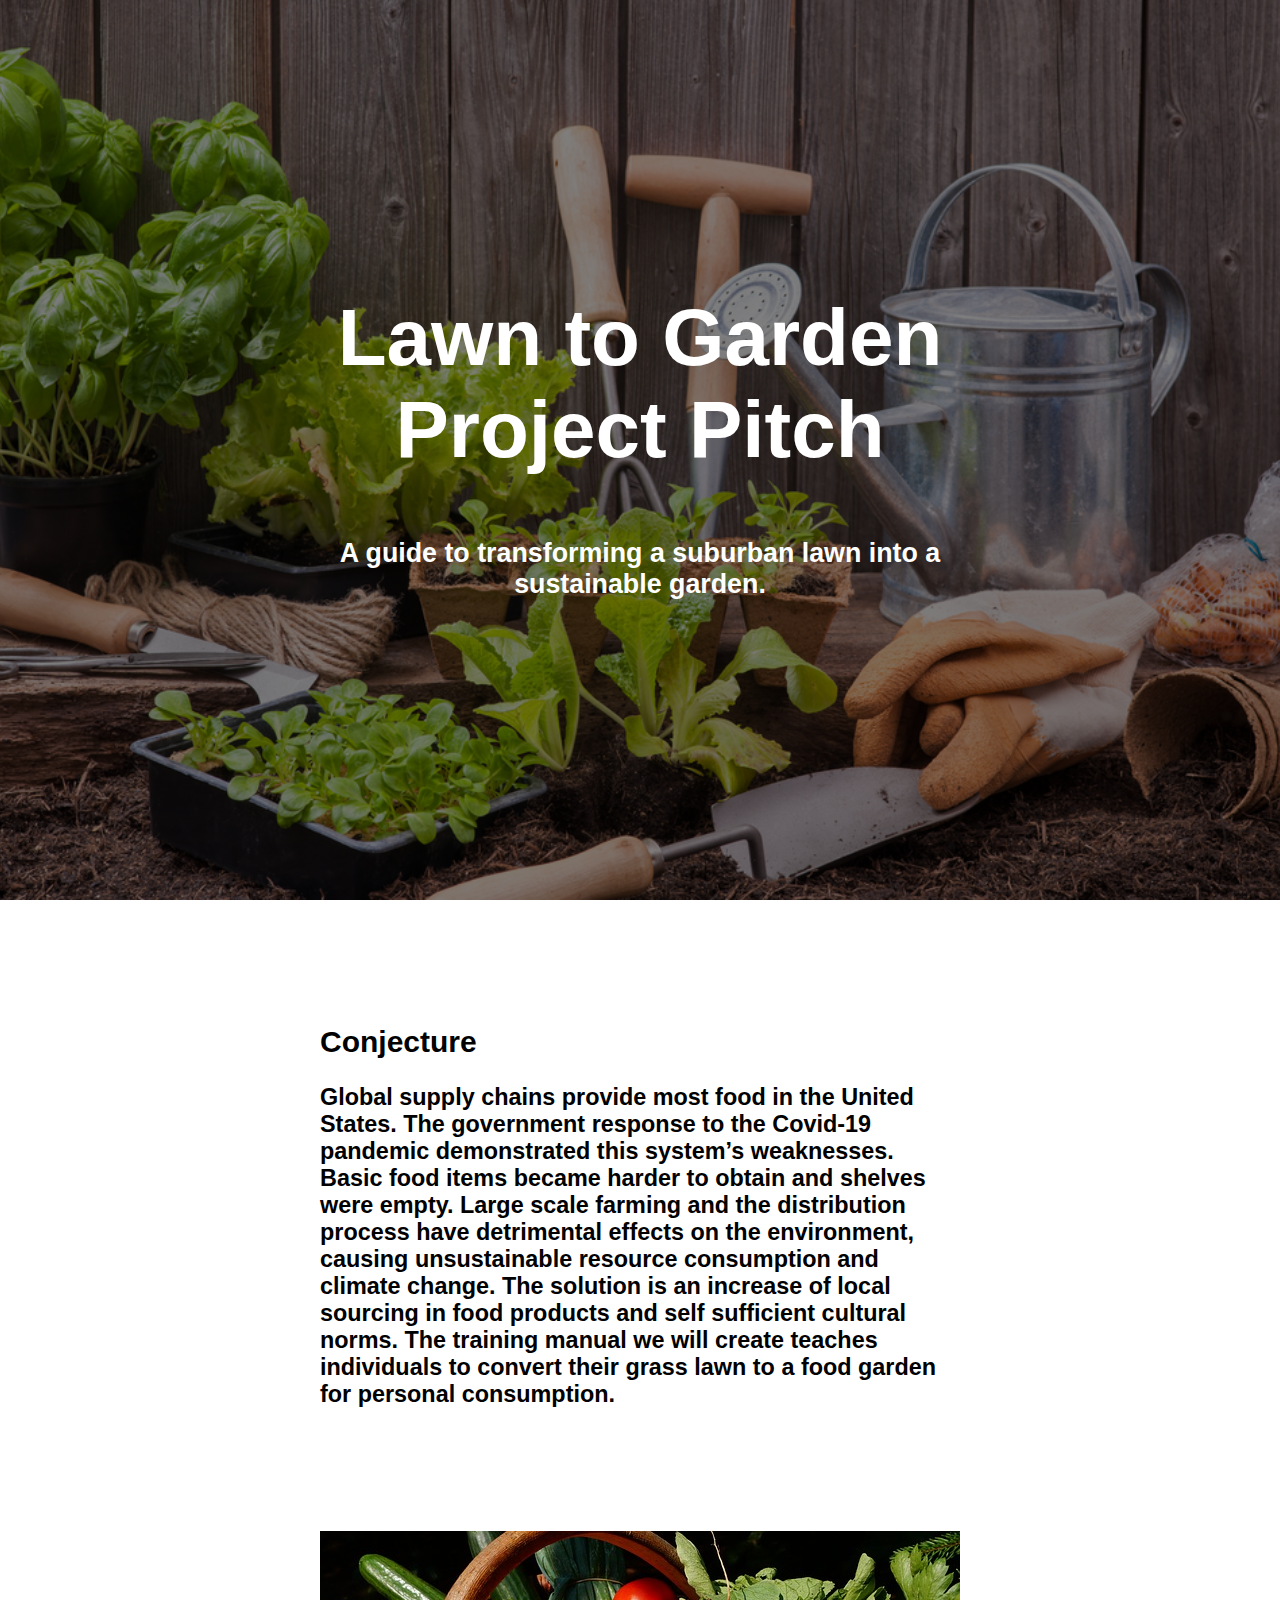
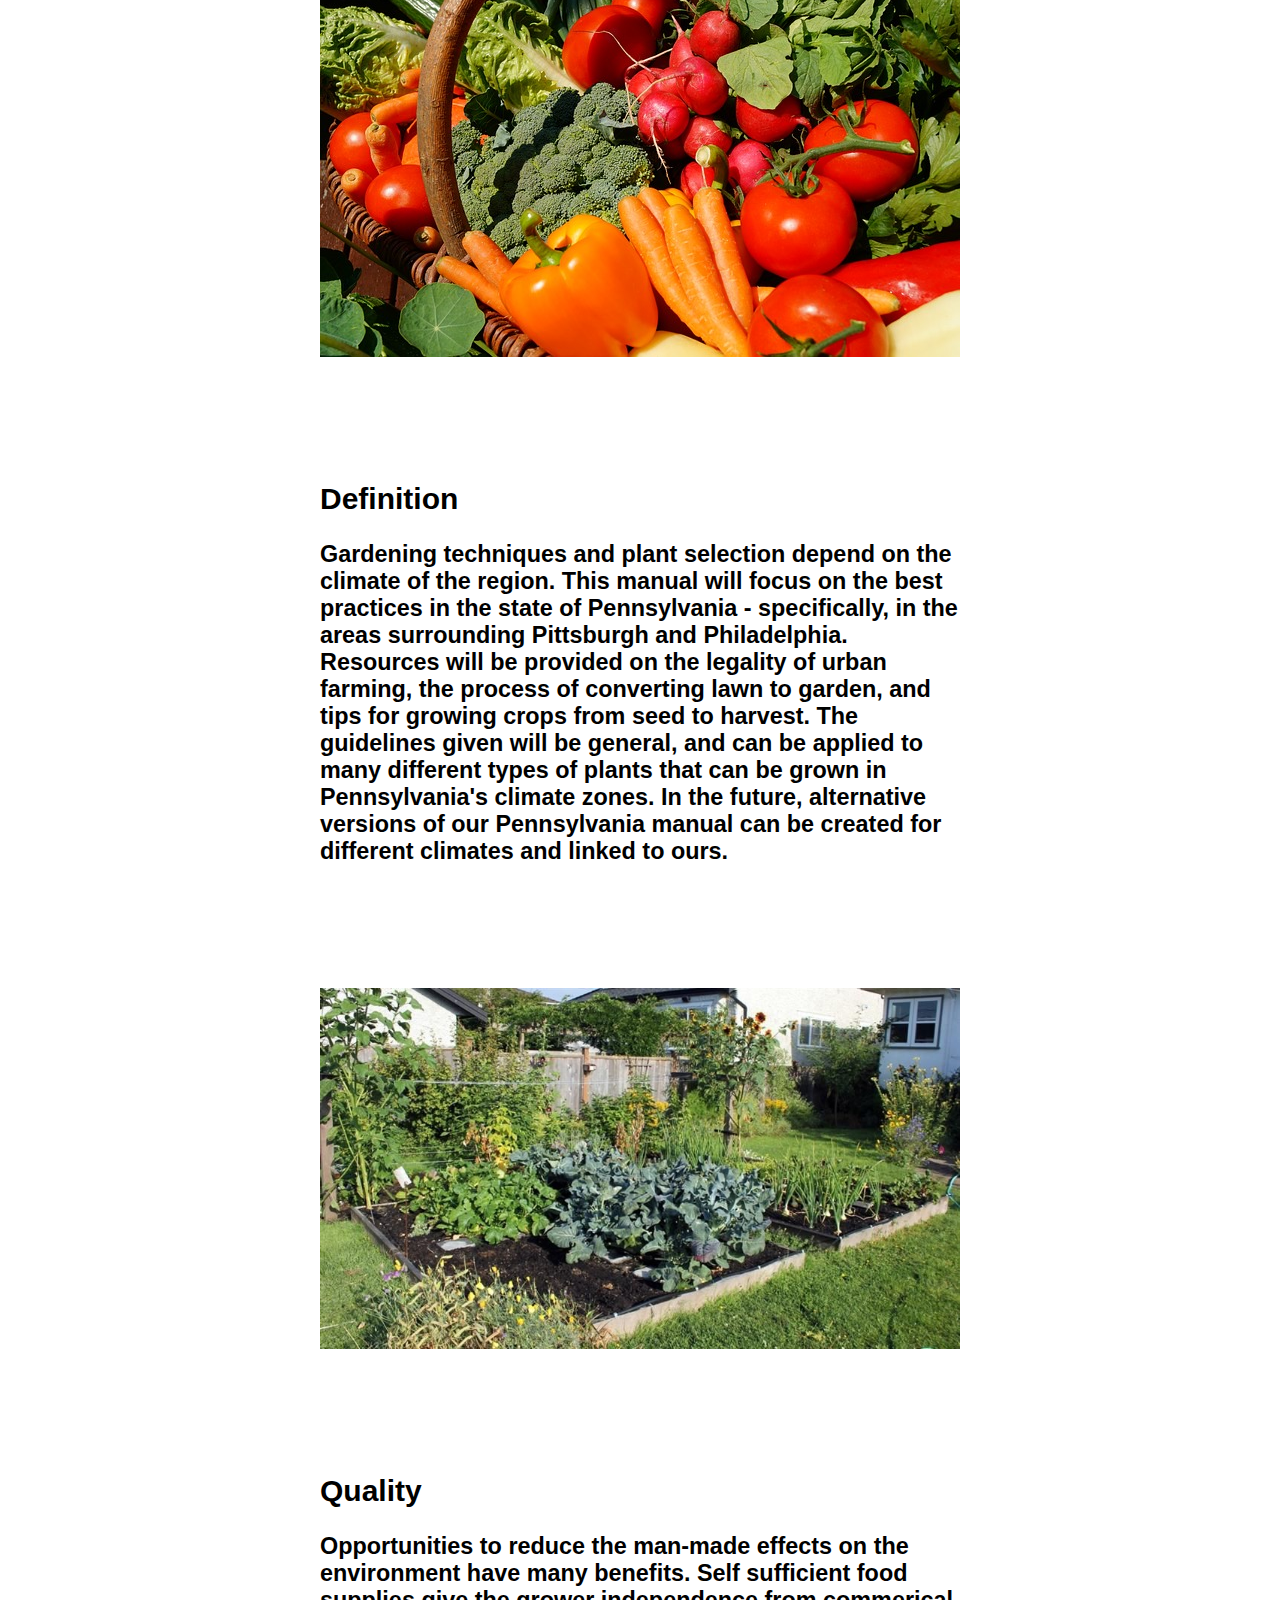
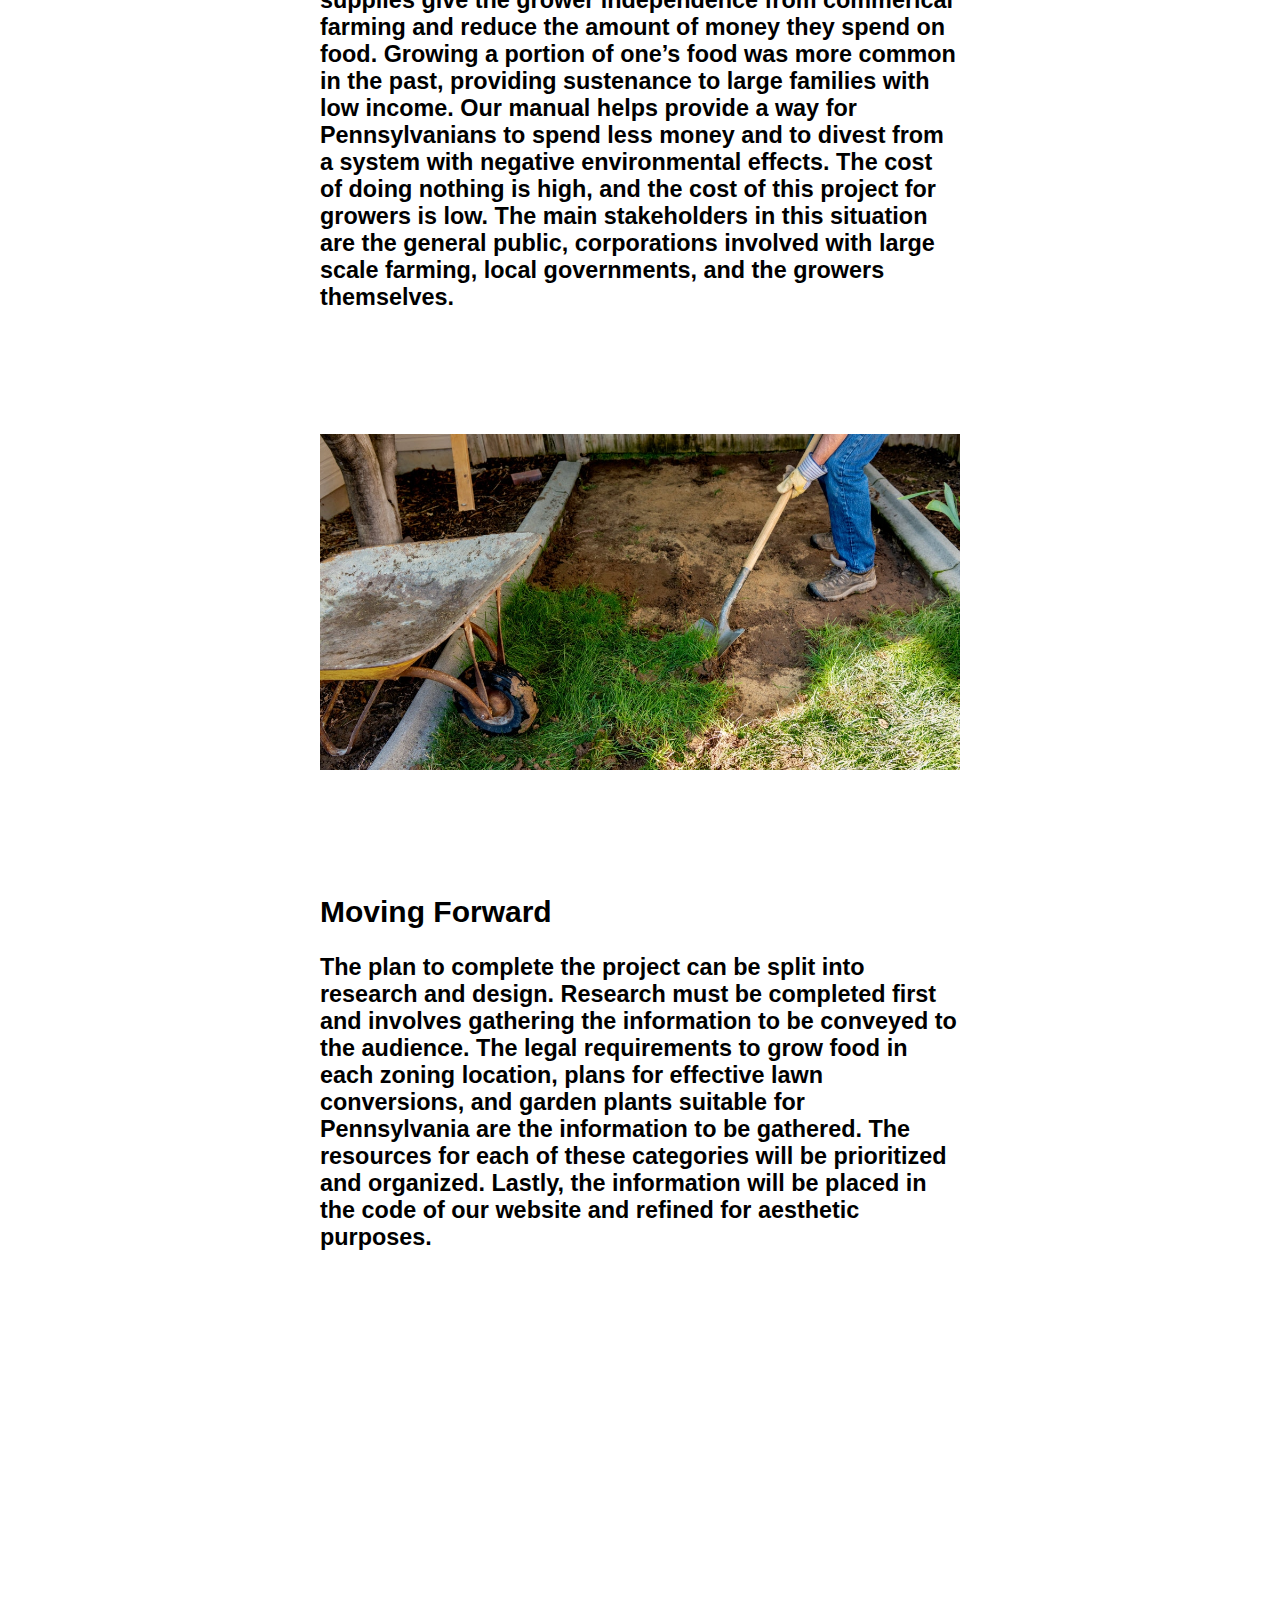
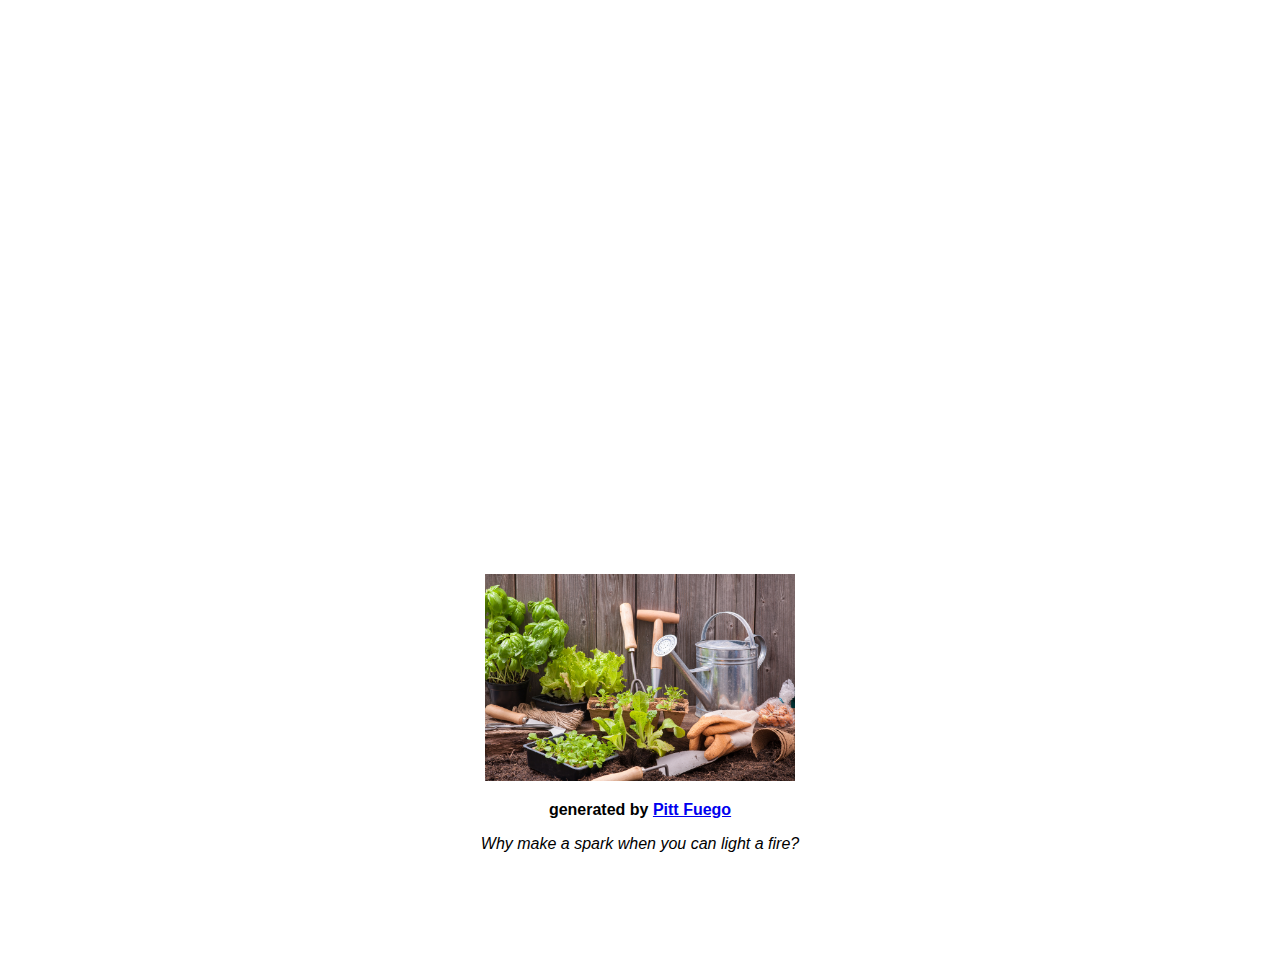
<file: ENGCMP0600_LawnGarden-main 2 copy/InitialPitch/index.html>
<!DOCTYPE html>
<html lang="en">
<head>

<title>Lawn Garden Pitch</title>
<meta charset="UTF-8">
<meta name="viewport" content="width=device-width, initial-scale=1">
<link rel="stylesheet" type="text/css" href="style.css">
</head>

<!--The <body> of the document houses the content that a user usually sees on a website. We'll be spending most of our time in this section.-->
<body>


<div class="hero-image">
  <div class="hero-text">
<!--Next, change the other relevant information in this section, especially if you're not "John en Fuego" or not majoring in "electracy"-->
      <h1>Lawn to Garden Project Pitch</h1>
      <h2>A guide to transforming a suburban lawn into a sustainable garden.</h2>
  </div>
</div>


<div class="textblock">
  <h2>Conjecture</h2>

  <h3>Global supply chains provide most food in the United States. The government response to the Covid-19 pandemic demonstrated this system’s weaknesses. Basic food items became harder to obtain and shelves were empty. Large scale farming and the distribution process have detrimental effects on the environment, causing unsustainable resource consumption and climate change. The solution is an increase of local sourcing in food products and self sufficient cultural norms. The training manual we will create teaches individuals to convert their grass lawn to a food garden for personal consumption.</h3>
</div>

<div>
<img src="veggies.jpg" alt="veggies" class="center-img"  style="max-width:50%; max-height:50%;">
  </div>

<div class="textblock">
  <h2>Definition</h2>

  <h3>Gardening techniques and plant selection depend on the climate of the region. This manual will focus on the best practices in the state of Pennsylvania - specifically, in the areas surrounding Pittsburgh and Philadelphia. Resources will be provided on the legality of urban farming, the process of converting lawn to garden, and tips for growing crops from seed to harvest. The guidelines given will be general, and can be applied to many different types of plants that can be grown in Pennsylvania's climate zones. In the future, alternative versions of our Pennsylvania manual can be created for different climates and linked to ours.  </h3>
</div>

<div>
<img src="vegetable_garden.jpg" alt="vegetable_garden" class="center-img"  style="max-width:50%; max-height:50%;">
  </div>

<div class="textblock">
  <h2>Quality</h2>

  <h3>Opportunities to reduce the man-made effects on the environment have many benefits. Self sufficient food supplies give the grower independence from commerical farming and reduce the amount of money they spend on food. Growing a portion of one’s food was more common in the past, providing sustenance to large families with low income. Our manual helps provide a way for Pennsylvanians to spend less money and to divest from a system with negative environmental effects. The cost of doing nothing is high, and the cost of this project for growers is low. The main stakeholders in this situation are the general public, corporations involved with large scale farming, local governments, and the growers themselves.</h3>
</div>

<div>
<img src="digging.jpg" alt="vegetable_garden" class="center-img"  style="max-width:50%; max-height:50%;">
  </div>

<div class="textblock">
  <h2>Moving Forward</h2>

  <h3>The plan to complete the project can be split into research and design. Research must be completed first and involves gathering the information to be conveyed to the audience. The legal requirements to grow food in each zoning location, plans for effective lawn conversions, and garden plants suitable for Pennsylvania are the information to be gathered. The resources for each of these categories will be prioritized and organized. Lastly, the information will be placed in the code of our website and refined for aesthetic purposes. </h3>
</div>

<!--Replace the image here. You can also control image width and height %. This is the second way we can control the size of images on our website.-->

  <div class="parallax"></div>


<!--The final step in our process will be to ensure that a smaller version of our "hero image," what Ulmer would refer to as our "wide image," repeats at the bottom of our document to better reinforce this motif.  -->

  <div id="logo">
            <img src="hero.jpg" alt="my feet in water" style="max-width:25%;max-height:25%;">
            <p><b>generated by <a href="https://pitt-fuego.github.io/Pitt-Fuego-Coding-Tools/">Pitt Fuego</a></b></p>
            <p><em>Why make a spark when you can light a fire?</em></p>
  </div>



  </body>
     </html>
</file>
<file: ENGCMP0600_LawnGarden-main 2 copy/InitialPitch/style.css>
body, html {
  height: 100%;
  margin: 0;
  font-family: Arial, Helvetica, sans-serif;
}

.hero-image {
    /* - HERO -
    This code controls your "hero image." You will need to change hero.jpg to match your asset */
    background-image: linear-gradient(rgba(0, 0, 0, 0.5), rgba(0, 0, 0, 0.5)), url("hero.jpg");
    height: 100%;
    background-attachment: fixed;
    background-position: center;
    background-repeat: no-repeat;
    background-size: cover;
    position: relative;
}

/* Places text in the middle of the image */
.hero-text {
    text-align: center;
    position: absolute;
    top: 50%;
    left: 50%;
    transform: translate(-50%, -50%);
    color: white;
    font-size: 250%;
}

.hero-text h2 {
    /* This section adds the text stylings for your hero block */
    display: block;
    font-size: 0.67em;
    margin-block-start: 2.33em;
    margin-block-end: 2.33em;
    margin-inline-start: 0px;
    margin-inline-end: 0px;
    font-weight: bold;
  }

.textblock {
    padding-top: 100px;
    padding-bottom: 100px;
    padding-left: 100px;
    padding-right: 100px;
  }


.blockquote {
    background-color: #;
    border-top: 3px solid #000;
    border-bottom: 3px solid #000;
    padding-left: 20px;
    padding-right: 20px;
    margin: 10%;
}

/* Change your button colors and other attributes here. */
.buttonbox {
    display: flex;
    justify-content: center;
    align-items: center;
    height: 200px;
    border: 0px solid #;
}

.button {
    background-color: #2A5DB0;
    border: none;
    color: white;
    padding: 15px 32px;
    text-align: center;
    display: inline-block;
    font-size: 16px;
    cursor: pointer;
}

.button:hover {
    background-color: #4682B4;
}

/* Change unordered list from disc (default) to circle, square, or none. */
.ul {
    list-style-type: disc;
    font-size: 20pt;
    padding: 20px;
}

/* Change orderd list from upper-roman to lower-alpha. */
.ol {
    list-style-type: upper-roman;
    font-size: 20pt;
    padding: 20px;
}

/* Learn other list conventions: https://www.w3schools.com/cssref/pr_list-style-type.asp */

.video {
    text-align: center;
}

.video-container {
  	position:relative;
  	padding-bottom:56.25%;
  	padding-top:30px;
  	height:0;
  	overflow:hidden;
    text-align: center;
  }

.video-container iframe, .video-container object, .video-container embed {
  	position:absolute;
  	top:0;
  	left:0;
  	width:100%;
  	height:100%;
  }


/* Preset Image Controls

This section of CSS helps organize images to position and center the image to scale nicely on all screens */

.center-img {
  display: block;
  margin-left: auto;
  margin-right: auto;
}

.imgageblock {
      display: block;
      margin-left: auto;
      margin-right: auto;
      padding-top: 100px;
      padding-bottom: 100px;
  }


/*  - PARALLAX -
This code controls that cool parallax image and scrolling effect. Change the image "fuego.jpg" below to match your asset.*/


.parallax {
    background-image: url("parallax.jpg");

    /* Set a specific height */
    height: 500px;

    /* control the parallax scrolling effect */
    background-attachment: fixed;
    background-position: center;
    background-repeat: no-repeat;
    background-size: cover;
    padding-top: 100px;
    padding-bottom: 100px;

}


/* This code stops the parallax image and scrolling effect for small screens--at the moment, iPhones just don't it.*/
@media screen and (max-width: 768px) {
	.parallax {
		background-attachment: inherit;
    height: 100px;
	}
}


/* -Preset Photo Grid -

The following CSS is responsible for your photo grid .row, .column, .column img and @ media all work together to create your responsive image displays. Change the images on index.html.*/

.photogrid {
   text-align: center;
   padding-top: 100px;
   padding-bottom: 100px;
}

.row {
    display: flex;
    flex-wrap: wrap;
    padding: 0 4px;
    justify-content: center;
}

/* Create 3 equal columns that sit next to each other */
.column {
    flex: 25%;
    max-width: 25%;
    padding: 0 4px;
}

.column img {
    margin-top: 8px;
    vertical-align: middle;
    width: 100%;
}


/* Responsive layout - makes grid a one column-layout instead of two or three columns */
@media screen and (max-width: 800px) {
    .column {
        flex: 75%;
        max-width: 75%;
    }
}
/* - Preset Text Block Controls-
this CSS element centers text elements*/


/* This CSS section controls the paragraph, video blocks*/
@media screen and (min-width: 800px) {
    .textblock, .video {
        margin: auto;
        width: 50%;
        padding: 100px;
        font-size: 125%;
    }
}

@media screen and (max-width: 800px) {
    .textblock, .video {
        margin: auto;
        padding-left: 20px;
        padding-right: 20px;
        padding-top: 100px;
        padding-bottom: : 1000px;
    }
}


#logo {
    padding-top: 100px;
    padding-bottom: 100px;
    padding-left: 20px;
    padding-right: 20px;
    font-size: 12pt;
    text-align: center;
  }

#footer {
        text-align: center;
    }
</file>
